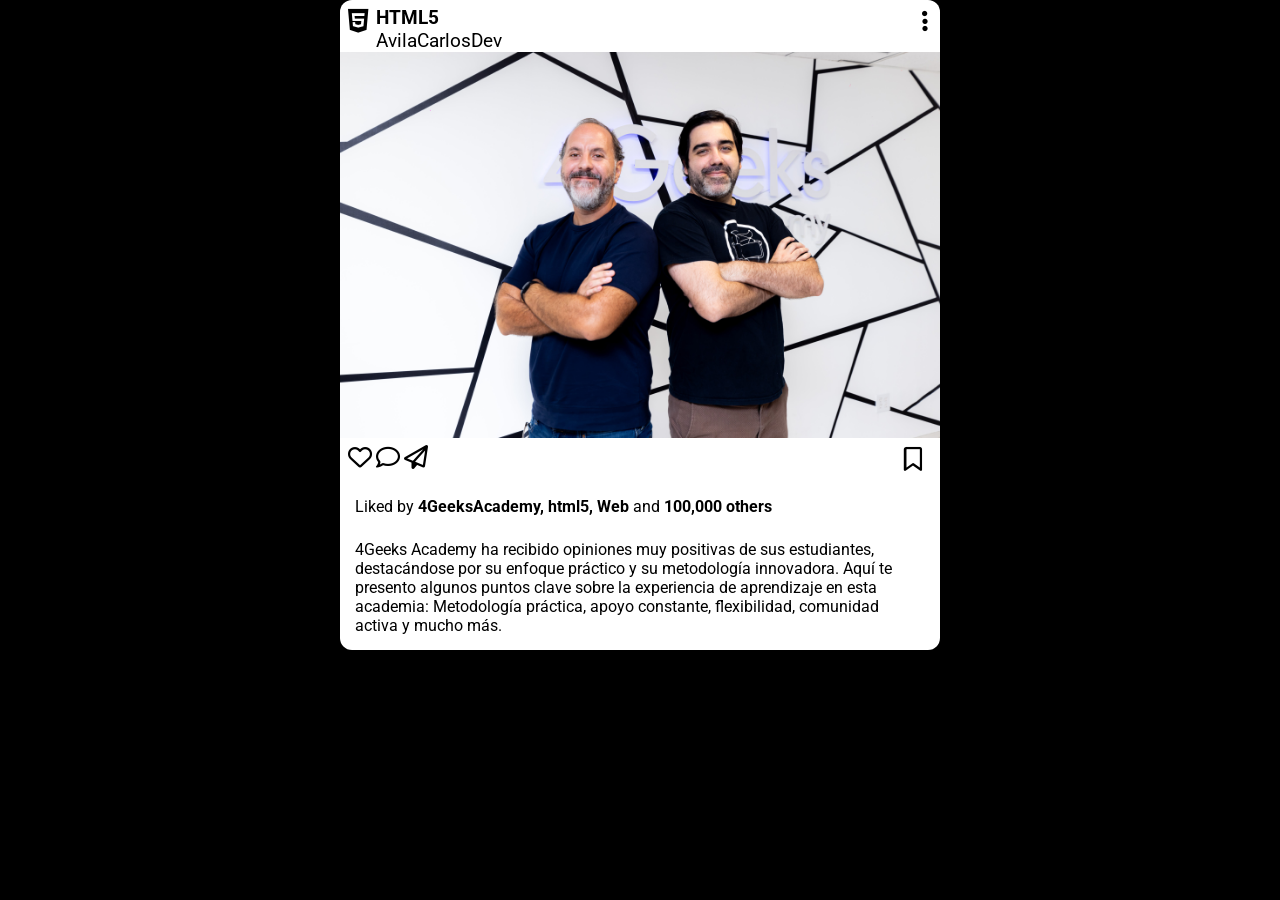
<file: index.html>
<!DOCTYPE html>
<html lang="en">
  <head>
    <!-- Configuración básica del documento -->
    <meta charset="UTF-8" />
    <meta name="viewport" content="width=device-width, initial-scale=1.0" />
    <title>Instagram Post</title>
    <!-- Enlace a la hoja de estilos -->
    <link rel="stylesheet" href="styles.css" />
    <!-- Fuentes de Google -->
    <link rel="preconnect" href="https://fonts.googleapis.com" />
    <link rel="preconnect" href="https://fonts.gstatic.com" crossorigin />
    <link
      href="https://fonts.googleapis.com/css2?family=Open+Sans:wght@300;800&family=Roboto:wght@100;900&display=swap"
      rel="stylesheet"
    />
    <!-- Iconos de Font Awesome -->
    <link
      rel="stylesheet"
      href="https://cdnjs.cloudflare.com/ajax/libs/font-awesome/6.7.2/css/all.min.css"
    />
  </head>
  <body>
    <!-- Contenedor principal del post -->
    <div class="post">
      <!-- Encabezado del post -->
      <header class="header">
        <span class="icon-html5"><i class="fa-brands fa-html5"></i></span>
        <span class="text">
          <strong>HTML5</strong><br />
          AvilaCarlosDev
        </span>
        <span class="points"
          ><i class="fa-solid fa-ellipsis-vertical"></i
        ></span>
      </header>
      <!-- Imagen principal del post -->
      <div class="image-container">
        <img
          class="post-image"
          src="/html-hello-imagen.jpeg"
          alt="4Geeks Academy"
        />
      </div>
      <!-- Iconos de interacción -->
      <div class="buttons">
        <span class="heart"><i class="fa-regular fa-heart"></i></span>
        <span class="comment"><i class="fa-regular fa-comment"></i></span>
        <span class="paperplane"><i class="fa-regular fa-paper-plane"></i></span>
        <span class="bookmark"><i class="fa-regular fa-bookmark"></i></span>
      </div>
      <!-- Cuerpo del post -->
      <div class="body">
        <p>
          Liked by <strong>4GeeksAcademy, html5, Web</strong> and
          <strong>100,000 others</strong>
        </p>
      </br>
        <p>
          4Geeks Academy ha recibido opiniones muy positivas de sus estudiantes,
          destacándose por su enfoque práctico y su metodología innovadora. Aquí
          te presento algunos puntos clave sobre la experiencia de aprendizaje
          en esta academia: Metodología práctica, apoyo constante, flexibilidad,
          comunidad activa y mucho más.
        </p>
      </div>
    </div>
  </body>
</html>
</file>
<file: styles.css>
* {
  margin: 0px;
  padding: 0px;
  font-family: "roboto", sans serif;
}

body {
  background-color: rgb(0, 0, 0);
}

.post {
  display: flex;
  background-color: white;
  border-radius: 12px;
  width: 600px;
  height: 650px;
  margin: auto;
  justify-content: space-between;
  flex-direction: column;
  align-items: stretch;
}

.header {
  display: flex;
  height: 10%;
  width: 100%;
  justify-content: space-between;
  flex-direction: row;
}
img {
  width: 100%;
  height: 100%;
}

.body {
  font-size: 20px;
  width: 90%;
  height: 50%;
  padding: 15px;
}

.buttons {
  display: flex;
  height: 10%;
  width: 100%;
  justify-content: flex-start;
  flex-direction: row;
}

span.icon-html5 {
  height: 90%;
  width: 2%;
  padding: 6px 8px 0px 8px;
  align-items: center;
  font-size: 1.7rem;
}

span.text {
  height: 90%;
  width: 95%;
  padding: 6px 8px 0px 8px;
  align-items: flex-start;
  font-size: 1.2rem;
}

span.points {
  padding: 8px 12px 8px 1px;
  font-size: 1.5rem;
  align-items: center;
}

span.heart {
  height: 90%;
  width: 2%;
  padding: 6px 8px 0px 8px;
  align-items: center;
  font-size: 1.5rem;
}

span.paperplane {
  height: 90%;
  width: 2%;
  padding: 6px 8px 0px 8px;
  align-items: center;
  font-size: 1.5rem;
}

span.comment {
  height: 90%;
  width: 2%;
  padding: 6px 8px 0px 8px;
  align-items: center;
  font-size: 1.5rem;
}

span.bookmark {
  margin: 8px 12px 8px 0px;
  font-size: 1.5rem;
  align-items: center;
  margin-left: 80%;
}

p {
  font-size: 1rem;
  align-items: center;
}
</file>
